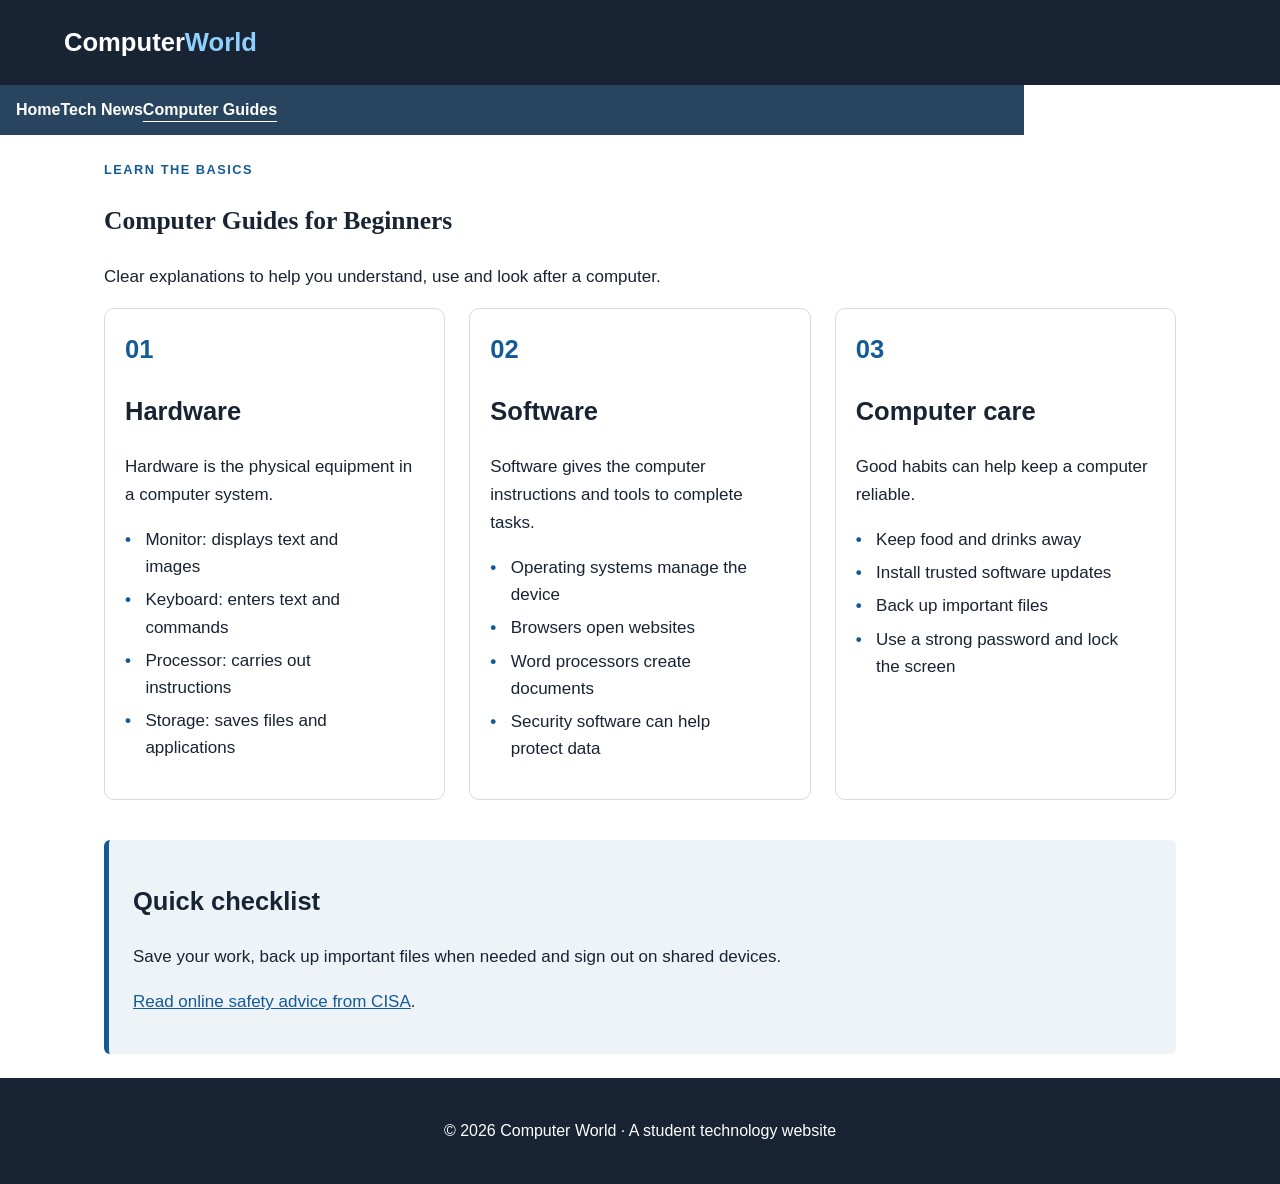
<file: guides.html>
<!DOCTYPE html>
<html lang="en">
<head><meta charset="UTF-8"><meta name="viewport" content="width=device-width, initial-scale=1.0"><meta name="description" content="Easy computer guides covering hardware, software and safe computer use."><title>Computer Guides | Computer World</title><link rel="stylesheet" href="style.css"></head>
<body>
<a class="skip-link" href="#main-content">Skip to Main Content</a><header><a class="brand" href="index.html">Computer<span>World</span></a></header><nav aria-label="Main navigation"><a href="index.html">Home</a><a href="news.html">Tech News</a><a href="guides.html" aria-current="page">Computer Guides</a></nav>
<main id="main-content"><section class="intro"><p class="eyebrow">LEARN THE BASICS</p><h1>Computer Guides for Beginners</h1><p>Clear explanations to help you understand, use and look after a computer.</p></section>
<section class="guide-grid flex">
<article class="guide-card"><span class="number">01</span><h2>Hardware</h2><p>Hardware is the physical equipment in a computer system.</p><ul role="list"><li>Monitor: displays text and images</li><li>Keyboard: enters text and commands</li><li>Processor: carries out instructions</li><li>Storage: saves files and applications</li></ul></article>
<article class="guide-card"><span class="number">02</span><h2>Software</h2><p>Software gives the computer instructions and tools to complete tasks.</p><ul role="list"><li>Operating systems manage the device</li><li>Browsers open websites</li><li>Word processors create documents</li><li>Security software can help protect data</li></ul></article>
<article class="guide-card"><span class="number">03</span><h2>Computer care</h2><p>Good habits can help keep a computer reliable.</p><ul role="list"><li>Keep food and drinks away</li><li>Install trusted software updates</li><li>Back up important files</li><li>Use a strong password and lock the screen</li></ul></article>
</section><section class="resource"><h2>Quick checklist</h2><p>Save your work, back up important files when needed and sign out on shared devices.</p><p><a href="https://www.cisa.gov/secure-our-world" target="_blank" rel="noopener noreferrer">Read online safety advice from CISA</a>.</p></section></main>
<footer><p>© 2026 Computer World · A student technology website</p></footer></body></html>
</file>
<file: style.css>
/* Computer World shared stylesheet */
* { box-sizing: border-box; }

body {
    margin: 0;
    font-family: Arial, Helvetica, sans-serif;
    font-size: 16px;
    line-height: 1.6;
    color: #182333;
    background-color: #ffffff;
}

header {
    display: flex;
    align-items: center;
    padding: 22px 5%;
    color: #ffffff;
    background-color: #182333;
}

nav {
    display: inline-block;
    width: 80%;
    padding: 12px 16px;
    background-color: #29445f;
}

nav img {
    width: 10%;
}

nav a {
    color: #ffffff;
    font-weight: bold;
    text-decoration: none;
}

main {
    max-width: 1120px;
    margin: 0 auto;
    padding: 24px;
    color: #182333;
    background-color: #ffffff;
    font-size: 17px;
}

.skip-link {
    position: absolute;
    top: -100px;
    left: 16px;
    z-index: 10;
    padding: 10px 16px;
    color: #ffffff;
    background-color: #182333;
    border: 2px solid #ffffff;
    border-radius: 4px;
}

.skip-link:focus {
    top: 10px;
}

/* Required two-column grid layout */
.grid {
    display: grid;
    grid-template-columns: 40% 40%;
    justify-content: space-around;
    align-items: start;
    row-gap: 24px;
}

.grid img {
    width: 100%;
}

/* Required flexible layout */
.flex {
    display: flex;
    flex-wrap: wrap;
    justify-content: space-around;
    gap: 24px;
}

.flex > .guide-card {
    flex: 0 1 30%;
}

footer {
    padding: 24px;
    color: #ffffff;
    background-color: #182333;
    text-align: center;
}

li {
    display: block;
    width: 90%;
    position: relative;
    padding-left: 1.2em;
    margin-bottom: 6px;
}
li::before {
    content: "\2022";
    position: absolute;
    left: 0;
    color: #145b96;
    font-weight: bold;
}
ul {
    padding-left: 0;
    list-style: none;
}

h1 {
    color: #182333;
    font-family: Georgia, "Times New Roman", serif;
    text-align: left;
}

p { line-height: 1.65; }

a { color: #145b96; }
a:focus-visible {
    outline: 3px solid #f0a500;
    outline-offset: 3px;
}

img {
    max-width: 100%;
    height: auto;
}

/* ---- Logo ---- */
.brand {
    color: #ffffff;
    font-size: 1.6rem;
    font-weight: bold;
    text-decoration: none;
}
.brand span { color: #8fd0ff; }

nav a[aria-current="page"] {
    text-decoration: underline;
    text-underline-offset: 6px;
}
nav a:focus-visible, .brand:focus-visible { outline-color: #ffd166; }

/* ---- Shared text helpers ---- */
.eyebrow {
    margin: 0 0 6px;
    color: #145b96;
    font-size: 0.8rem;
    font-weight: bold;
    letter-spacing: 1.5px;
}
.button {
    display: inline-block;
    margin-top: 8px;
    padding: 12px 22px;
    color: #ffffff;
    background-color: #145b96;
    border-radius: 6px;
    font-weight: bold;
    text-decoration: none;
}
.button:hover { background-color: #0e4572; }

/* ---- Home page ---- */
.hero {
    display: grid;
    grid-template-columns: 1fr 1fr;
    gap: 32px;
    align-items: center;
    margin-bottom: 40px;
}
.hero img { border-radius: 10px; }
.cards {
    display: grid;
    grid-template-columns: repeat(auto-fit, minmax(260px, 1fr));
    gap: 24px;
}
.card {
    overflow: hidden;
    border: 1px solid #d3dce6;
    border-radius: 10px;
}
.card img { display: block; width: 100%; }
.pad { padding: 16px 20px 20px; }
.facts {
    display: grid;
    grid-template-columns: 1fr 2fr;
    gap: 24px;
    margin-top: 40px;
    padding: 24px;
    background-color: #eef3f8;
    border-radius: 10px;
}

/* ---- News page ---- */
.news-list { display: grid; gap: 24px; }
.news-item {
    display: grid;
    grid-template-columns: 1fr 2fr;
    gap: 24px;
    align-items: center;
    padding-bottom: 24px;
    border-bottom: 1px solid #d3dce6;
}
.news-item img { border-radius: 10px; }

/* ---- Guides page ---- */
.guide-grid {
    display: grid;
    grid-template-columns: repeat(auto-fit, minmax(260px, 1fr));
    gap: 24px;
}
.guide-card {
    padding: 20px;
    border: 1px solid #d3dce6;
    border-radius: 10px;
}
.number {
    display: inline-block;
    color: #145b96;
    font-size: 1.6rem;
    font-weight: bold;
}

/* ---- Resource box ---- */
.resource {
    margin-top: 40px;
    padding: 20px 24px;
    background-color: #eef3f8;
    border-left: 5px solid #145b96;
    border-radius: 6px;
}

@media (max-width: 700px) {
    nav { width: 100%; }
    main { padding: 18px; }
    .hero, .facts, .news-item { grid-template-columns: 1fr; }
    .grid { grid-template-columns: 100%; }
    .flex > .guide-card { flex-basis: 100%; }
}
</file>
